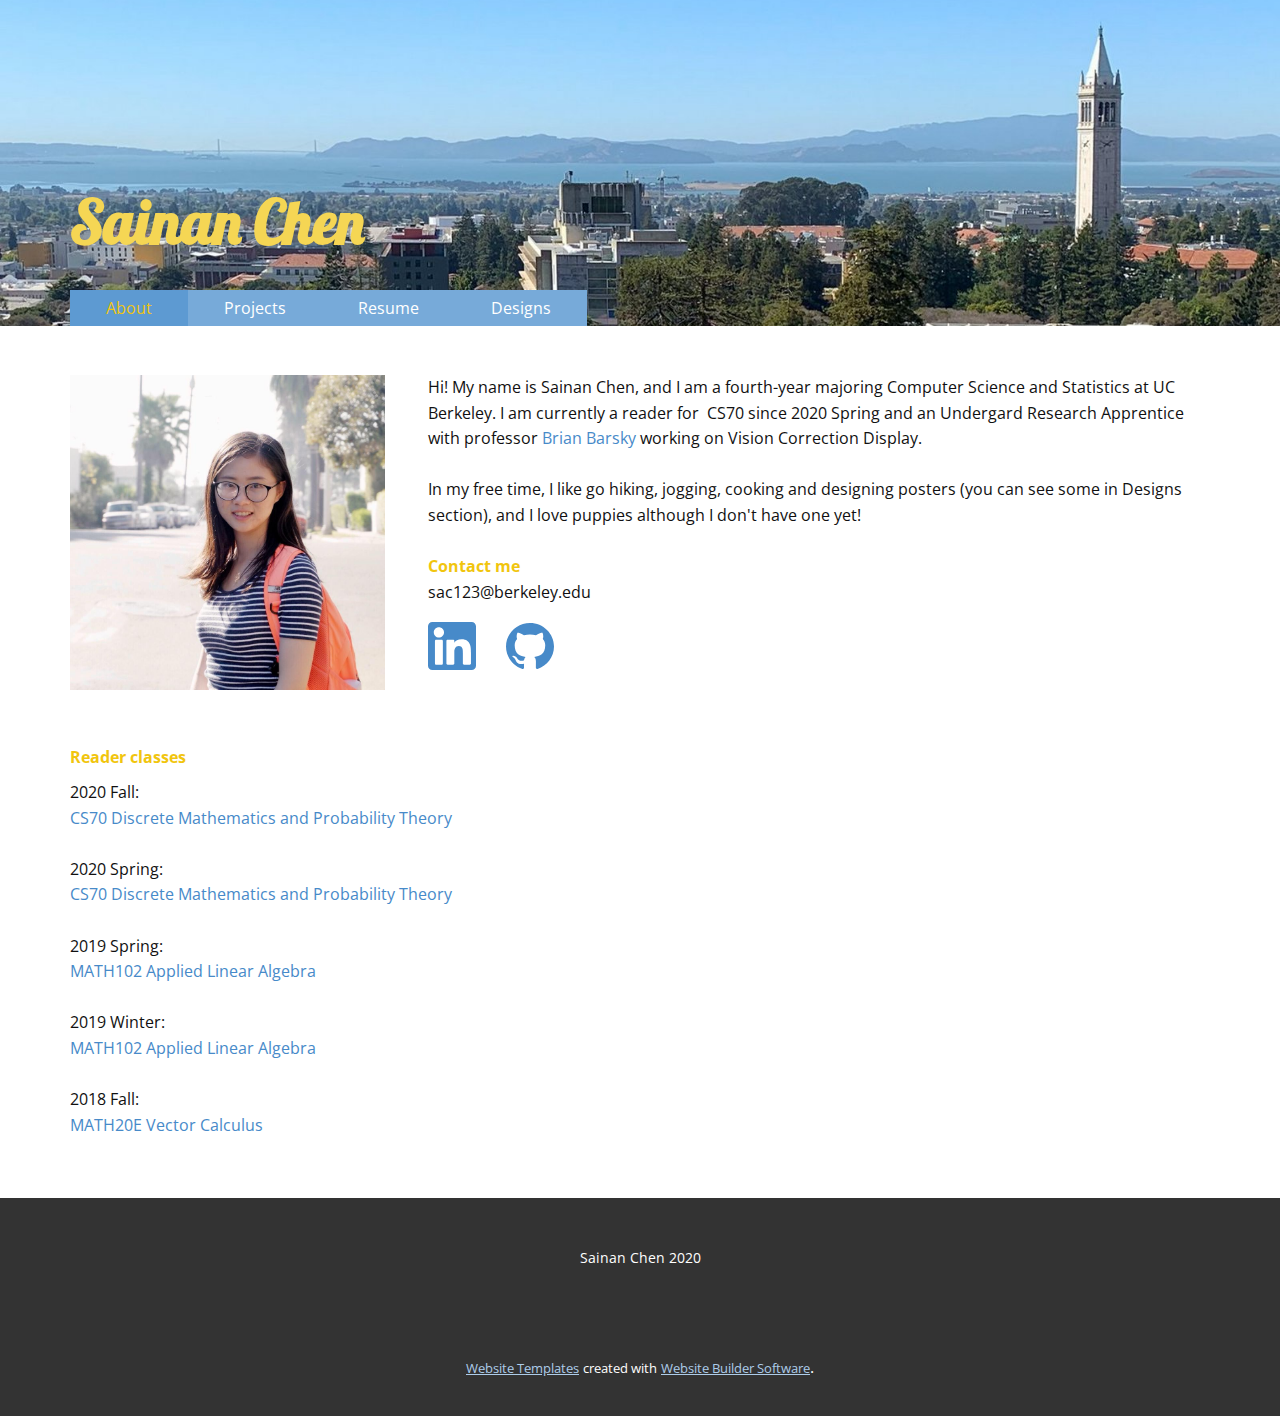
<file: index.html>
<!DOCTYPE html>
<html style="font-size: 16px;">
  <head>
    <meta name="viewport" content="width=device-width, initial-scale=1.0">
    <meta charset="utf-8">
    <meta name="keywords" content="">
    <meta name="description" content="">
    <meta name="page_type" content="np-template-header-footer-from-plugin">
    <title>About</title>
    <link rel="stylesheet" href="nicepage.css" media="screen">
<link rel="stylesheet" href="About.css" media="screen">
    <script class="u-script" type="text/javascript" src="jquery.js" defer=""></script>
    <script class="u-script" type="text/javascript" src="nicepage.js" defer=""></script>
    <meta name="generator" content="Nicepage 2.27.1, nicepage.com">
    <link id="u-theme-google-font" rel="stylesheet" href="https://fonts.googleapis.com/css?family=Roboto:100,100i,300,300i,400,400i,500,500i,700,700i,900,900i|Open+Sans:300,300i,400,400i,600,600i,700,700i,800,800i">
    <link id="u-page-google-font" rel="stylesheet" href="https://fonts.googleapis.com/css?family=Lobster:400">
    
    
    <script type="application/ld+json">{
		"@context": "http://schema.org",
		"@type": "Organization",
		"name": "",
		"url": "index.html"
}</script>
    <meta property="og:title" content="About">
    <meta property="og:type" content="website">
    <meta name="theme-color" content="#478ac9">
    <link rel="canonical" href="index.html">
    <meta property="og:url" content="index.html">
  </head>
  <body data-home-page="About.html" data-home-page-title="About" class="u-body"><header class="u-clearfix u-header u-image u-header" id="sec-509c"><div class="u-clearfix u-sheet u-valign-bottom u-sheet-1">
        <h4 class="u-custom-font u-font-Lobster u-text u-text-palette-3-light-1 u-text-1">Sainan Chen</h4>
        <nav class="u-menu u-menu-dropdown u-offcanvas u-menu-1">
          <div class="menu-collapse" style="font-size: 1rem; letter-spacing: 0;">
            <a class="u-button-style u-custom-left-right-menu-spacing u-custom-padding-bottom u-custom-top-bottom-menu-spacing u-hover-palette-3-base u-nav-link u-palette-1-light-1 u-text-active-palette-3-base u-text-hover-white u-text-white" href="#">
              <svg><use xmlns:xlink="http://www.w3.org/1999/xlink" xlink:href="#menu-hamburger"></use></svg>
              <svg version="1.1" xmlns="http://www.w3.org/2000/svg" xmlns:xlink="http://www.w3.org/1999/xlink"><defs><symbol id="menu-hamburger" viewBox="0 0 16 16" style="width: 16px; height: 16px;"><rect y="1" width="16" height="2"></rect><rect y="7" width="16" height="2"></rect><rect y="13" width="16" height="2"></rect>
</symbol>
</defs></svg>
            </a>
          </div>
          <div class="u-custom-menu u-nav-container">
            <ul class="u-nav u-unstyled u-nav-1"><li class="u-nav-item"><a class="u-button-style u-hover-palette-3-base u-nav-link u-palette-1-light-1 u-text-active-palette-3-base u-text-hover-white u-text-white" style="padding: 10px 36px;" href="About.html">About</a>
</li><li class="u-nav-item"><a class="u-button-style u-hover-palette-3-base u-nav-link u-palette-1-light-1 u-text-active-palette-3-base u-text-hover-white u-text-white" href="Projects.html" style="padding: 10px 36px;">Projects</a>
</li><li class="u-nav-item"><a class="u-button-style u-hover-palette-3-base u-nav-link u-palette-1-light-1 u-text-active-palette-3-base u-text-hover-white u-text-white" href="Resume.html" style="padding: 10px 36px;">Resume</a>
</li><li class="u-nav-item"><a class="u-button-style u-hover-palette-3-base u-nav-link u-palette-1-light-1 u-text-active-palette-3-base u-text-hover-white u-text-white" href="Designs.html" style="padding: 10px 36px;">Designs</a>
</li></ul>
          </div>
          <div class="u-custom-menu u-nav-container-collapse">
            <div class="u-black u-container-style u-inner-container-layout u-opacity u-opacity-95 u-sidenav">
              <div class="u-menu-close"></div>
              <ul class="u-align-center u-nav u-popupmenu-items u-unstyled u-nav-2"><li class="u-nav-item"><a class="u-button-style u-nav-link" style="padding: 10px 36px;" href="About.html">About</a>
</li><li class="u-nav-item"><a class="u-button-style u-nav-link" href="Projects.html" style="padding: 10px 36px;">Projects</a>
</li><li class="u-nav-item"><a class="u-button-style u-nav-link" href="Resume.html" style="padding: 10px 36px;">Resume</a>
</li><li class="u-nav-item"><a class="u-button-style u-nav-link" href="Designs.html" style="padding: 10px 36px;">Designs</a>
</li></ul>
            </div>
            <div class="u-black u-menu-overlay u-opacity u-opacity-70"></div>
          </div>
        </nav>
      </div></header>
    <section class="u-clearfix u-section-1" id="sec-eada">
      <div class="u-clearfix u-sheet u-sheet-1">
        <img src="images/23658559_161519307915786_8418006448923359270_n.JPG" alt="" class="u-image u-image-default u-image-1" data-image-width="959" data-image-height="959">
        <p class="u-text u-text-1">Hi! My name is Sainan Chen, and I am a fourth-year majoring Computer Science and Statistics at UC Berkeley. I am currently a reader for&nbsp; CS70 since 2020 Spring and an Undergard Research Apprentice with professor&nbsp;<a href="https://www2.eecs.berkeley.edu/Faculty/Homepages/barsky.html" class="u-active-none u-border-none u-btn u-button-style u-hover-none u-none u-text-palette-1-base u-btn-1">Brian Barsky</a>&nbsp;working on Vision Correction Display.<br>
          <br>In my free time, I like go hiking, jogging, cooking and designing posters (you can see some in Designs section), and I love puppies although I don't have one yet!<br>
          <br><b>
            <font class="u-text-palette-3-base">Contact me</font></b>
          <br>sac123@berkeley.edu<br>
        </p><span class="u-icon u-icon-circle u-text-palette-1-base u-icon-1" data-href="https://www.linkedin.com/in/sainanchen/" data-target="_blank"><svg class="u-svg-link" preserveAspectRatio="xMidYMin slice" viewBox="0 0 382 382" style=""><use xmlns:xlink="http://www.w3.org/1999/xlink" xlink:href="#svg-7cff"></use></svg><svg xmlns="http://www.w3.org/2000/svg" xmlns:xlink="http://www.w3.org/1999/xlink" version="1.1" xml:space="preserve" class="u-svg-content" viewBox="0 0 382 382" x="0px" y="0px" id="svg-7cff" style="enable-background:new 0 0 382 382;"><path style="fill:currentColor;" d="M347.445,0H34.555C15.471,0,0,15.471,0,34.555v312.889C0,366.529,15.471,382,34.555,382h312.889  C366.529,382,382,366.529,382,347.444V34.555C382,15.471,366.529,0,347.445,0z M118.207,329.844c0,5.554-4.502,10.056-10.056,10.056  H65.345c-5.554,0-10.056-4.502-10.056-10.056V150.403c0-5.554,4.502-10.056,10.056-10.056h42.806  c5.554,0,10.056,4.502,10.056,10.056V329.844z M86.748,123.432c-22.459,0-40.666-18.207-40.666-40.666S64.289,42.1,86.748,42.1  s40.666,18.207,40.666,40.666S109.208,123.432,86.748,123.432z M341.91,330.654c0,5.106-4.14,9.246-9.246,9.246H286.73  c-5.106,0-9.246-4.14-9.246-9.246v-84.168c0-12.556,3.683-55.021-32.813-55.021c-28.309,0-34.051,29.066-35.204,42.11v97.079  c0,5.106-4.139,9.246-9.246,9.246h-44.426c-5.106,0-9.246-4.14-9.246-9.246V149.593c0-5.106,4.14-9.246,9.246-9.246h44.426  c5.106,0,9.246,4.14,9.246,9.246v15.655c10.497-15.753,26.097-27.912,59.312-27.912c73.552,0,73.131,68.716,73.131,106.472  L341.91,330.654L341.91,330.654z"></path></svg></span><span class="u-icon u-icon-circle u-text-palette-1-base u-icon-2" data-href="https://github.com/SainanChen/" data-target="_blank"><svg class="u-svg-link" preserveAspectRatio="xMidYMin slice" viewBox="0 0 24 24" style=""><use xmlns:xlink="http://www.w3.org/1999/xlink" xlink:href="#svg-a30a"></use></svg><svg xmlns="http://www.w3.org/2000/svg" xmlns:xlink="http://www.w3.org/1999/xlink" version="1.1" xml:space="preserve" class="u-svg-content" viewBox="0 0 24 24" id="svg-a30a" style="color: currentcolor;"><path d="m12 .5c-6.63 0-12 5.28-12 11.792 0 5.211 3.438 9.63 8.205 11.188.6.111.82-.254.82-.567 0-.28-.01-1.022-.015-2.005-3.338.711-4.042-1.582-4.042-1.582-.546-1.361-1.335-1.725-1.335-1.725-1.087-.731.084-.716.084-.716 1.205.082 1.838 1.215 1.838 1.215 1.07 1.803 2.809 1.282 3.495.981.108-.763.417-1.282.76-1.577-2.665-.295-5.466-1.309-5.466-5.827 0-1.287.465-2.339 1.235-3.164-.135-.298-.54-1.497.105-3.121 0 0 1.005-.316 3.3 1.209.96-.262 1.98-.392 3-.398 1.02.006 2.04.136 3 .398 2.28-1.525 3.285-1.209 3.285-1.209.645 1.624.24 2.823.12 3.121.765.825 1.23 1.877 1.23 3.164 0 4.53-2.805 5.527-5.475 5.817.42.354.81 1.077.81 2.182 0 1.578-.015 2.846-.015 3.229 0 .309.21.678.825.56 4.801-1.548 8.236-5.97 8.236-11.173 0-6.512-5.373-11.792-12-11.792z" fill="currentColor"></path></svg></span>
        <p class="u-text u-text-default u-text-palette-3-base u-text-2">Reader classes</p>
        <p class="u-text u-text-default u-text-3">2020 Fall:&nbsp;<br>
          <a href="http://www.eecs70.org/" class="u-active-none u-border-none u-btn u-button-style u-hover-none u-none u-text-palette-1-base u-btn-2">CS70&nbsp;Discrete Mathematics and Probability Theory</a>&nbsp;<br>
          <br>2020 Spring:<br>
          <a href="http://sp20.eecs70.org/" class="u-active-none u-border-none u-btn u-button-style u-hover-none u-none u-text-palette-1-base u-btn-3">CS70&nbsp;Discrete Mathematics and Probability Theory</a>&nbsp;<br>
          <br>2019 Spring:<br>
          <a href="http://www.math.ucsd.edu/~hscheng/18f/20e/20e.html" class="u-active-none u-border-none u-btn u-button-style u-hover-none u-none u-text-palette-1-base u-btn-4">MATH102 Applied Linear Algebra<br>
          </a>&nbsp;<br>
          <br>2019 Winter:<br>
          <a href="https://sainanchen.github.io/" c="" class="u-active-none u-border-none u-btn u-button-style u-hover-none u-none u-text-palette-1-base u-btn-5">MATH102 Applied Linear Algebra</a>&nbsp;<br>
          <br>2018 Fall:<br>
          <a href="http://www.math.ucsd.edu/~hscheng/18f/20e/20e.html" c="" class="u-active-none u-border-none u-btn u-button-style u-hover-none u-none u-text-palette-1-base u-btn-6">MATH20E Vector Calculus</a>
        </p>
      </div>
    </section>
    
    
    <footer class="u-align-center u-clearfix u-footer u-grey-80 u-footer" id="sec-b697"><div class="u-clearfix u-sheet u-sheet-1">
        <p class="u-small-text u-text u-text-variant u-text-1">Sainan Chen 2020</p>
      </div></footer>
    <section class="u-backlink u-clearfix u-grey-80">
      <a class="u-link" href="https://nicepage.com/website-templates" target="_blank">
        <span>Website Templates</span>
      </a>
      <p class="u-text">
        <span>created with</span>
      </p>
      <a class="u-link" href="https://nicepage.com/" target="_blank">
        <span>Website Builder Software</span>
      </a>. 
    </section>
  </body>
</html>
</file>
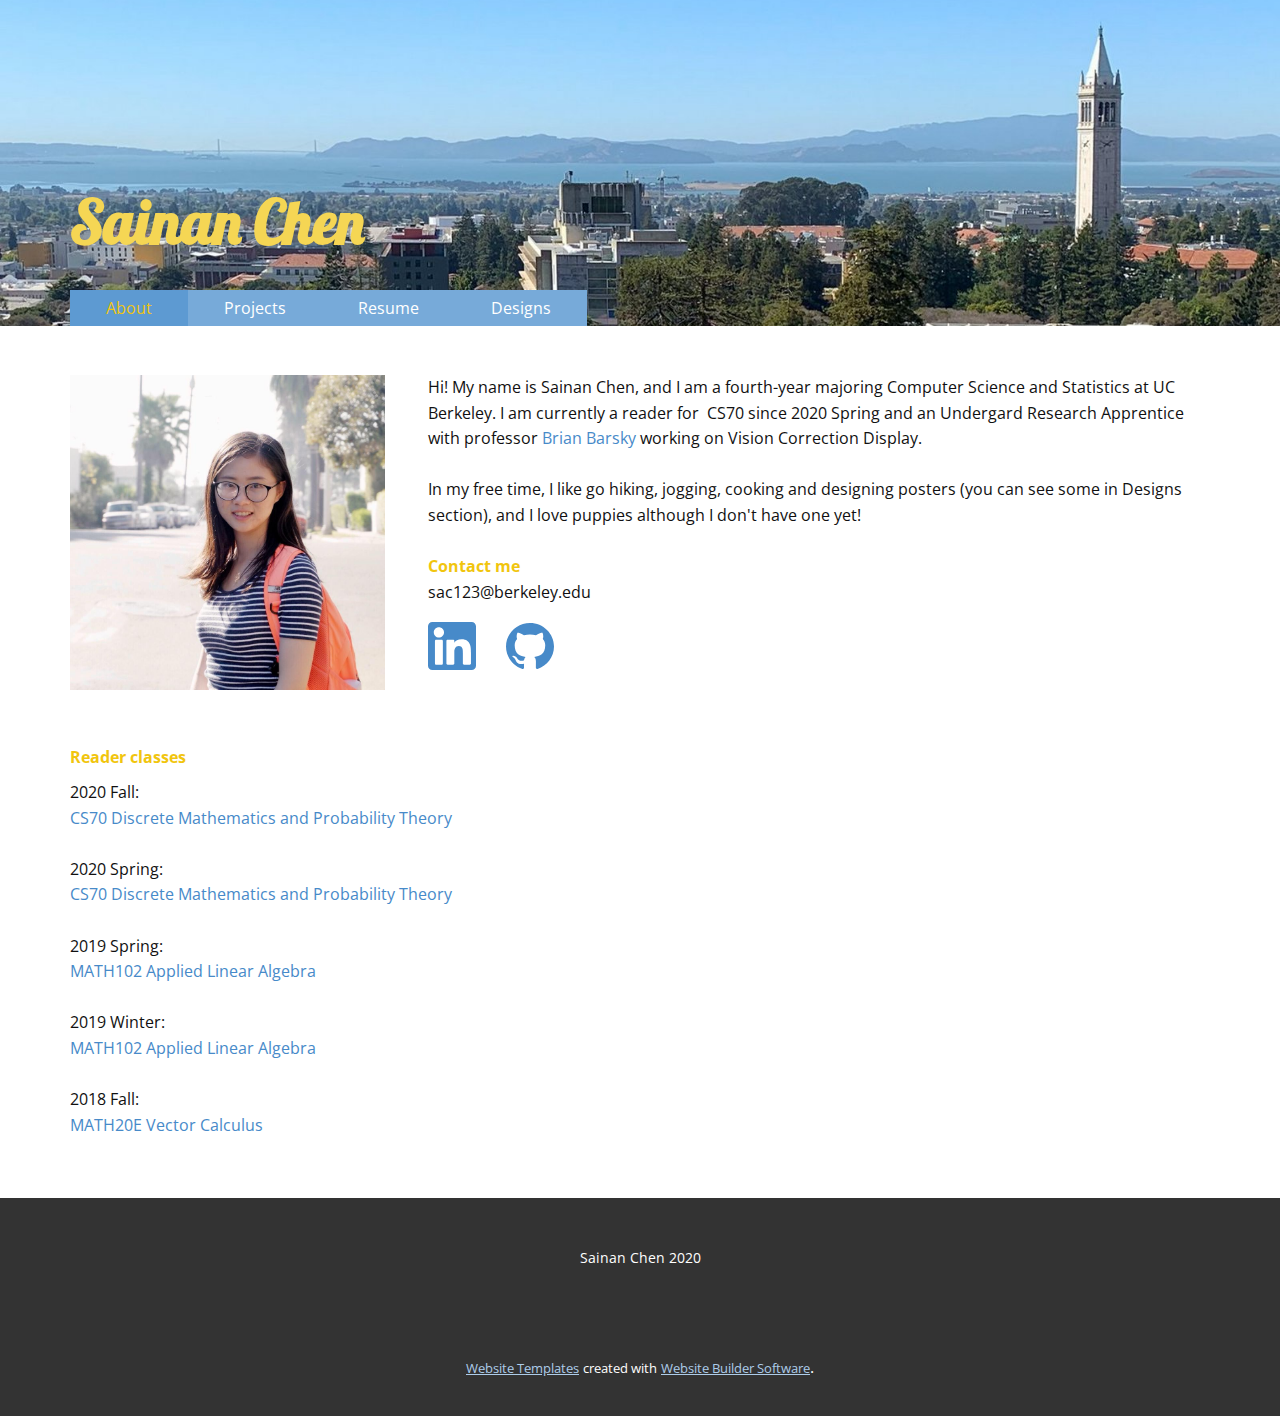
<file: About.html>
<!DOCTYPE html>
<html style="font-size: 16px;">
  <head>
    <meta name="viewport" content="width=device-width, initial-scale=1.0">
    <meta charset="utf-8">
    <meta name="keywords" content="">
    <meta name="description" content="">
    <meta name="page_type" content="np-template-header-footer-from-plugin">
    <title>About</title>
    <link rel="stylesheet" href="nicepage.css" media="screen">
<link rel="stylesheet" href="About.css" media="screen">
    <script class="u-script" type="text/javascript" src="jquery.js" defer=""></script>
    <script class="u-script" type="text/javascript" src="nicepage.js" defer=""></script>
    <meta name="generator" content="Nicepage 2.27.1, nicepage.com">
    <link id="u-theme-google-font" rel="stylesheet" href="https://fonts.googleapis.com/css?family=Roboto:100,100i,300,300i,400,400i,500,500i,700,700i,900,900i|Open+Sans:300,300i,400,400i,600,600i,700,700i,800,800i">
    <link id="u-page-google-font" rel="stylesheet" href="https://fonts.googleapis.com/css?family=Lobster:400">
    
    
    <script type="application/ld+json">{
		"@context": "http://schema.org",
		"@type": "Organization",
		"name": "",
		"url": "index.html"
}</script>
    <meta property="og:title" content="About">
    <meta property="og:type" content="website">
    <meta name="theme-color" content="#478ac9">
    <link rel="canonical" href="index.html">
    <meta property="og:url" content="index.html">
  </head>
  <body class="u-body"><header class="u-clearfix u-header u-image u-header" id="sec-509c"><div class="u-clearfix u-sheet u-valign-bottom u-sheet-1">
        <h4 class="u-custom-font u-font-Lobster u-text u-text-palette-3-light-1 u-text-1">Sainan Chen</h4>
        <nav class="u-menu u-menu-dropdown u-offcanvas u-menu-1">
          <div class="menu-collapse" style="font-size: 1rem; letter-spacing: 0;">
            <a class="u-button-style u-custom-left-right-menu-spacing u-custom-padding-bottom u-custom-top-bottom-menu-spacing u-hover-palette-3-base u-nav-link u-palette-1-light-1 u-text-active-palette-3-base u-text-hover-white u-text-white" href="#">
              <svg><use xmlns:xlink="http://www.w3.org/1999/xlink" xlink:href="#menu-hamburger"></use></svg>
              <svg version="1.1" xmlns="http://www.w3.org/2000/svg" xmlns:xlink="http://www.w3.org/1999/xlink"><defs><symbol id="menu-hamburger" viewBox="0 0 16 16" style="width: 16px; height: 16px;"><rect y="1" width="16" height="2"></rect><rect y="7" width="16" height="2"></rect><rect y="13" width="16" height="2"></rect>
</symbol>
</defs></svg>
            </a>
          </div>
          <div class="u-custom-menu u-nav-container">
            <ul class="u-nav u-unstyled u-nav-1"><li class="u-nav-item"><a class="u-button-style u-hover-palette-3-base u-nav-link u-palette-1-light-1 u-text-active-palette-3-base u-text-hover-white u-text-white" style="padding: 10px 36px;" href="About.html">About</a>
</li><li class="u-nav-item"><a class="u-button-style u-hover-palette-3-base u-nav-link u-palette-1-light-1 u-text-active-palette-3-base u-text-hover-white u-text-white" href="Projects.html" style="padding: 10px 36px;">Projects</a>
</li><li class="u-nav-item"><a class="u-button-style u-hover-palette-3-base u-nav-link u-palette-1-light-1 u-text-active-palette-3-base u-text-hover-white u-text-white" href="Resume.html" style="padding: 10px 36px;">Resume</a>
</li><li class="u-nav-item"><a class="u-button-style u-hover-palette-3-base u-nav-link u-palette-1-light-1 u-text-active-palette-3-base u-text-hover-white u-text-white" href="Designs.html" style="padding: 10px 36px;">Designs</a>
</li></ul>
          </div>
          <div class="u-custom-menu u-nav-container-collapse">
            <div class="u-black u-container-style u-inner-container-layout u-opacity u-opacity-95 u-sidenav">
              <div class="u-menu-close"></div>
              <ul class="u-align-center u-nav u-popupmenu-items u-unstyled u-nav-2"><li class="u-nav-item"><a class="u-button-style u-nav-link" style="padding: 10px 36px;" href="About.html">About</a>
</li><li class="u-nav-item"><a class="u-button-style u-nav-link" href="Projects.html" style="padding: 10px 36px;">Projects</a>
</li><li class="u-nav-item"><a class="u-button-style u-nav-link" href="Resume.html" style="padding: 10px 36px;">Resume</a>
</li><li class="u-nav-item"><a class="u-button-style u-nav-link" href="Designs.html" style="padding: 10px 36px;">Designs</a>
</li></ul>
            </div>
            <div class="u-black u-menu-overlay u-opacity u-opacity-70"></div>
          </div>
        </nav>
      </div></header>
    <section class="u-clearfix u-section-1" id="sec-eada">
      <div class="u-clearfix u-sheet u-sheet-1">
        <img src="images/23658559_161519307915786_8418006448923359270_n.JPG" alt="" class="u-image u-image-default u-image-1" data-image-width="959" data-image-height="959">
        <p class="u-text u-text-1">Hi! My name is Sainan Chen, and I am a fourth-year majoring Computer Science and Statistics at UC Berkeley. I am currently a reader for&nbsp; CS70 since 2020 Spring and an Undergard Research Apprentice with professor&nbsp;<a href="https://www2.eecs.berkeley.edu/Faculty/Homepages/barsky.html" class="u-active-none u-border-none u-btn u-button-style u-hover-none u-none u-text-palette-1-base u-btn-1">Brian Barsky</a>&nbsp;working on Vision Correction Display.<br>
          <br>In my free time, I like go hiking, jogging, cooking and designing posters (you can see some in Designs section), and I love puppies although I don't have one yet!<br>
          <br><b>
            <font class="u-text-palette-3-base">Contact me</font></b>
          <br>sac123@berkeley.edu<br>
        </p><span class="u-icon u-icon-circle u-text-palette-1-base u-icon-1" data-href="https://www.linkedin.com/in/sainanchen/" data-target="_blank"><svg class="u-svg-link" preserveAspectRatio="xMidYMin slice" viewBox="0 0 382 382" style=""><use xmlns:xlink="http://www.w3.org/1999/xlink" xlink:href="#svg-7cff"></use></svg><svg xmlns="http://www.w3.org/2000/svg" xmlns:xlink="http://www.w3.org/1999/xlink" version="1.1" xml:space="preserve" class="u-svg-content" viewBox="0 0 382 382" x="0px" y="0px" id="svg-7cff" style="enable-background:new 0 0 382 382;"><path style="fill:currentColor;" d="M347.445,0H34.555C15.471,0,0,15.471,0,34.555v312.889C0,366.529,15.471,382,34.555,382h312.889  C366.529,382,382,366.529,382,347.444V34.555C382,15.471,366.529,0,347.445,0z M118.207,329.844c0,5.554-4.502,10.056-10.056,10.056  H65.345c-5.554,0-10.056-4.502-10.056-10.056V150.403c0-5.554,4.502-10.056,10.056-10.056h42.806  c5.554,0,10.056,4.502,10.056,10.056V329.844z M86.748,123.432c-22.459,0-40.666-18.207-40.666-40.666S64.289,42.1,86.748,42.1  s40.666,18.207,40.666,40.666S109.208,123.432,86.748,123.432z M341.91,330.654c0,5.106-4.14,9.246-9.246,9.246H286.73  c-5.106,0-9.246-4.14-9.246-9.246v-84.168c0-12.556,3.683-55.021-32.813-55.021c-28.309,0-34.051,29.066-35.204,42.11v97.079  c0,5.106-4.139,9.246-9.246,9.246h-44.426c-5.106,0-9.246-4.14-9.246-9.246V149.593c0-5.106,4.14-9.246,9.246-9.246h44.426  c5.106,0,9.246,4.14,9.246,9.246v15.655c10.497-15.753,26.097-27.912,59.312-27.912c73.552,0,73.131,68.716,73.131,106.472  L341.91,330.654L341.91,330.654z"></path></svg></span><span class="u-icon u-icon-circle u-text-palette-1-base u-icon-2" data-href="https://github.com/SainanChen/" data-target="_blank"><svg class="u-svg-link" preserveAspectRatio="xMidYMin slice" viewBox="0 0 24 24" style=""><use xmlns:xlink="http://www.w3.org/1999/xlink" xlink:href="#svg-a30a"></use></svg><svg xmlns="http://www.w3.org/2000/svg" xmlns:xlink="http://www.w3.org/1999/xlink" version="1.1" xml:space="preserve" class="u-svg-content" viewBox="0 0 24 24" id="svg-a30a" style="color: currentcolor;"><path d="m12 .5c-6.63 0-12 5.28-12 11.792 0 5.211 3.438 9.63 8.205 11.188.6.111.82-.254.82-.567 0-.28-.01-1.022-.015-2.005-3.338.711-4.042-1.582-4.042-1.582-.546-1.361-1.335-1.725-1.335-1.725-1.087-.731.084-.716.084-.716 1.205.082 1.838 1.215 1.838 1.215 1.07 1.803 2.809 1.282 3.495.981.108-.763.417-1.282.76-1.577-2.665-.295-5.466-1.309-5.466-5.827 0-1.287.465-2.339 1.235-3.164-.135-.298-.54-1.497.105-3.121 0 0 1.005-.316 3.3 1.209.96-.262 1.98-.392 3-.398 1.02.006 2.04.136 3 .398 2.28-1.525 3.285-1.209 3.285-1.209.645 1.624.24 2.823.12 3.121.765.825 1.23 1.877 1.23 3.164 0 4.53-2.805 5.527-5.475 5.817.42.354.81 1.077.81 2.182 0 1.578-.015 2.846-.015 3.229 0 .309.21.678.825.56 4.801-1.548 8.236-5.97 8.236-11.173 0-6.512-5.373-11.792-12-11.792z" fill="currentColor"></path></svg></span>
        <p class="u-text u-text-default u-text-palette-3-base u-text-2">Reader classes</p>
        <p class="u-text u-text-default u-text-3">2020 Fall:&nbsp;<br>
          <a href="http://www.eecs70.org/" class="u-active-none u-border-none u-btn u-button-style u-hover-none u-none u-text-palette-1-base u-btn-2">CS70&nbsp;Discrete Mathematics and Probability Theory</a>&nbsp;<br>
          <br>2020 Spring:<br>
          <a href="http://sp20.eecs70.org/" class="u-active-none u-border-none u-btn u-button-style u-hover-none u-none u-text-palette-1-base u-btn-3">CS70&nbsp;Discrete Mathematics and Probability Theory</a>&nbsp;<br>
          <br>2019 Spring:<br>
          <a href="http://www.math.ucsd.edu/~hscheng/18f/20e/20e.html" class="u-active-none u-border-none u-btn u-button-style u-hover-none u-none u-text-palette-1-base u-btn-4">MATH102 Applied Linear Algebra<br>
          </a>&nbsp;<br>
          <br>2019 Winter:<br>
          <a href="https://sainanchen.github.io/" c="" class="u-active-none u-border-none u-btn u-button-style u-hover-none u-none u-text-palette-1-base u-btn-5">MATH102 Applied Linear Algebra</a>&nbsp;<br>
          <br>2018 Fall:<br>
          <a href="http://www.math.ucsd.edu/~hscheng/18f/20e/20e.html" c="" class="u-active-none u-border-none u-btn u-button-style u-hover-none u-none u-text-palette-1-base u-btn-6">MATH20E Vector Calculus</a>
        </p>
      </div>
    </section>
    
    
    <footer class="u-align-center u-clearfix u-footer u-grey-80 u-footer" id="sec-b697"><div class="u-clearfix u-sheet u-sheet-1">
        <p class="u-small-text u-text u-text-variant u-text-1">Sainan Chen 2020</p>
      </div></footer>
    <section class="u-backlink u-clearfix u-grey-80">
      <a class="u-link" href="https://nicepage.com/website-templates" target="_blank">
        <span>Website Templates</span>
      </a>
      <p class="u-text">
        <span>created with</span>
      </p>
      <a class="u-link" href="https://nicepage.com/" target="_blank">
        <span>Website Builder Software</span>
      </a>. 
    </section>
  </body>
</html>
</file>
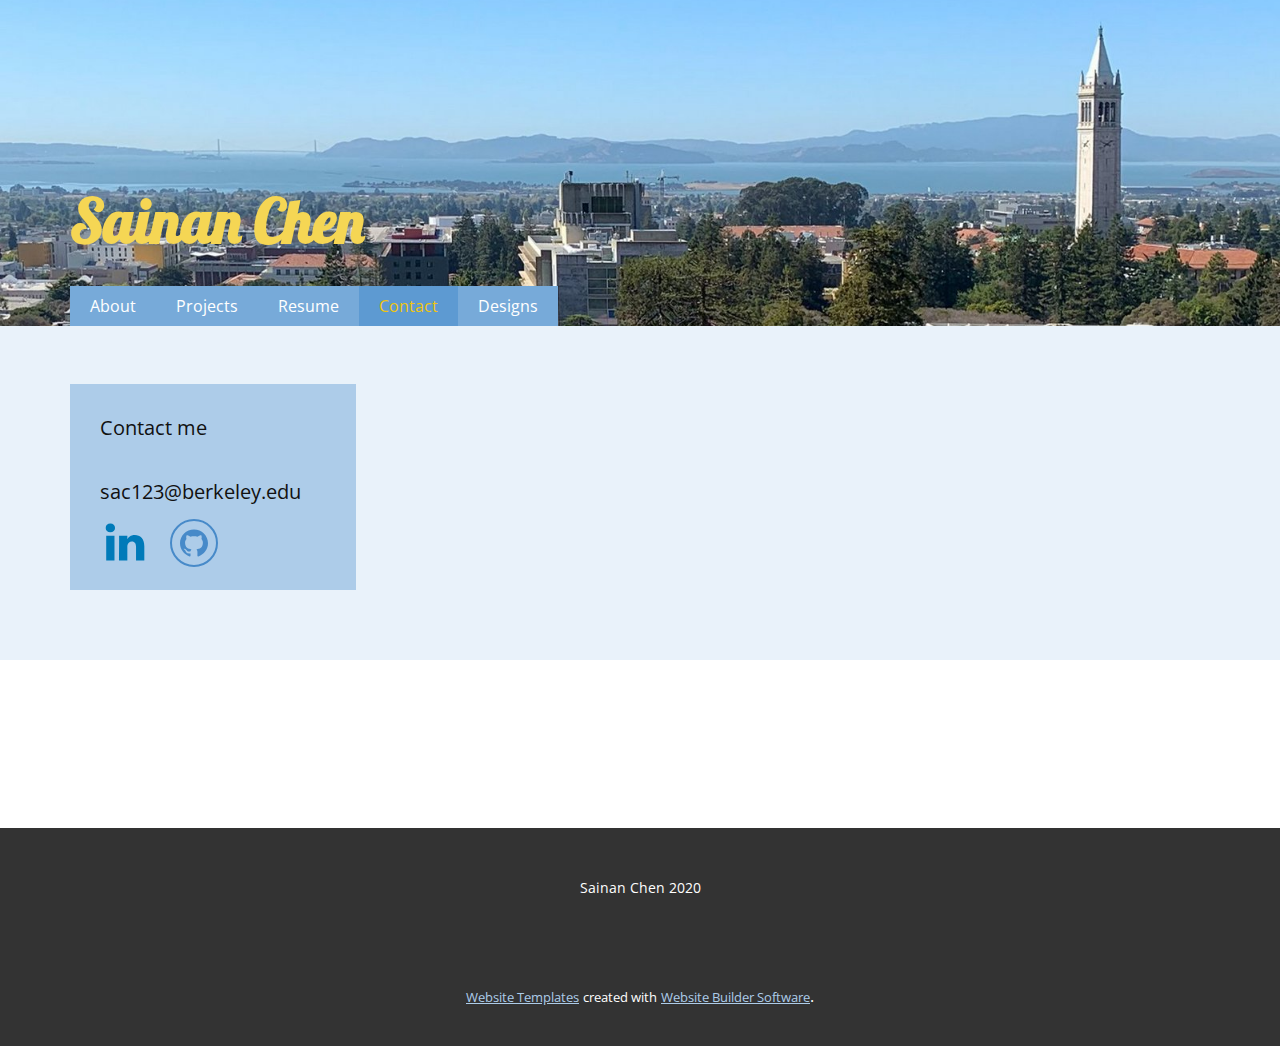
<file: Contact.html>
<!DOCTYPE html>
<html style="font-size: 16px;">
  <head>
    <meta name="viewport" content="width=device-width, initial-scale=1.0">
    <meta charset="utf-8">
    <meta name="keywords" content="CS 194 Project 3: Face Morphing">
    <meta name="description" content="">
    <meta name="page_type" content="np-template-header-footer-from-plugin">
    <title>Contact</title>
    <link rel="stylesheet" href="nicepage.css" media="screen">
<link rel="stylesheet" href="Contact.css" media="screen">
    <script class="u-script" type="text/javascript" src="jquery.js" defer=""></script>
    <script class="u-script" type="text/javascript" src="nicepage.js" defer=""></script>
    <meta name="generator" content="Nicepage 2.27.1, nicepage.com">
    <link id="u-theme-google-font" rel="stylesheet" href="https://fonts.googleapis.com/css?family=Roboto:100,100i,300,300i,400,400i,500,500i,700,700i,900,900i|Open+Sans:300,300i,400,400i,600,600i,700,700i,800,800i">
    <link id="u-page-google-font" rel="stylesheet" href="https://fonts.googleapis.com/css?family=Lobster:400">
    
    
    
    <script type="application/ld+json">{
		"@context": "http://schema.org",
		"@type": "Organization",
		"name": "proj3",
		"url": "index.html"
}</script>
    <meta property="og:title" content="Contact">
    <meta property="og:type" content="website">
    <meta name="theme-color" content="#478ac9">
    <link rel="canonical" href="index.html">
    <meta property="og:url" content="index.html">
  </head>
  <body class="u-body"><header class="u-clearfix u-header u-image u-header" id="sec-a396"><div class="u-clearfix u-sheet u-valign-bottom u-sheet-1">
        <h1 class="u-custom-font u-font-Lobster u-text u-text-default u-text-palette-3-light-1 u-title u-text-1">Sainan Chen</h1>
        <nav class="u-menu u-menu-dropdown u-offcanvas u-menu-1">
          <div class="menu-collapse" style="font-size: 1rem; letter-spacing: 0;">
            <a class="u-button-style u-custom-left-right-menu-spacing u-custom-padding-bottom u-custom-top-bottom-menu-spacing u-hover-palette-3-base u-nav-link u-palette-1-light-1 u-text-active-palette-3-base u-text-hover-white u-text-white" href="#">
              <svg><use xmlns:xlink="http://www.w3.org/1999/xlink" xlink:href="#menu-hamburger"></use></svg>
              <svg version="1.1" xmlns="http://www.w3.org/2000/svg" xmlns:xlink="http://www.w3.org/1999/xlink"><defs><symbol id="menu-hamburger" viewBox="0 0 16 16" style="width: 16px; height: 16px;"><rect y="1" width="16" height="2"></rect><rect y="7" width="16" height="2"></rect><rect y="13" width="16" height="2"></rect>
</symbol>
</defs></svg>
            </a>
          </div>
          <div class="u-custom-menu u-nav-container">
            <ul class="u-nav u-unstyled u-nav-1"><li class="u-nav-item"><a class="u-button-style u-hover-palette-3-base u-nav-link u-palette-1-light-1 u-text-active-palette-3-base u-text-hover-white u-text-white" href="About.html" style="padding: 12px 20px;">About</a>
</li><li class="u-nav-item"><a class="u-button-style u-hover-palette-3-base u-nav-link u-palette-1-light-1 u-text-active-palette-3-base u-text-hover-white u-text-white" href="Projects.html" style="padding: 12px 20px;">Projects</a>
</li><li class="u-nav-item"><a class="u-button-style u-hover-palette-3-base u-nav-link u-palette-1-light-1 u-text-active-palette-3-base u-text-hover-white u-text-white" href="Resume.html" style="padding: 12px 20px;">Resume</a>
</li><li class="u-nav-item"><a class="u-button-style u-hover-palette-3-base u-nav-link u-palette-1-light-1 u-text-active-palette-3-base u-text-hover-white u-text-white" href="Contact.html" style="padding: 12px 20px;">Contact</a>
</li><li class="u-nav-item"><a class="u-button-style u-hover-palette-3-base u-nav-link u-palette-1-light-1 u-text-active-palette-3-base u-text-hover-white u-text-white" href="Designs.html" style="padding: 12px 20px;">Designs</a>
</li></ul>
          </div>
          <div class="u-custom-menu u-nav-container-collapse">
            <div class="u-black u-container-style u-inner-container-layout u-opacity u-opacity-95 u-sidenav">
              <div class="u-menu-close"></div>
              <ul class="u-align-center u-nav u-popupmenu-items u-unstyled u-nav-2"><li class="u-nav-item"><a class="u-button-style u-nav-link" href="About.html" style="padding: 12px 20px;">About</a>
</li><li class="u-nav-item"><a class="u-button-style u-nav-link" href="Projects.html" style="padding: 12px 20px;">Projects</a>
</li><li class="u-nav-item"><a class="u-button-style u-nav-link" href="Resume.html" style="padding: 12px 20px;">Resume</a>
</li><li class="u-nav-item"><a class="u-button-style u-nav-link" href="Contact.html" style="padding: 12px 20px;">Contact</a>
</li><li class="u-nav-item"><a class="u-button-style u-nav-link" href="Designs.html" style="padding: 12px 20px;">Designs</a>
</li></ul>
            </div>
            <div class="u-black u-menu-overlay u-opacity u-opacity-70"></div>
          </div>
        </nav>
      </div></header> 
    <section class="u-align-left u-clearfix u-palette-1-light-3 u-section-1" id="sec-0242">
      <div class="u-clearfix u-sheet u-sheet-1">
        <div class="u-container-style u-group u-palette-1-light-2 u-shape-rectangle u-group-1">
          <div class="u-container-layout u-container-layout-1">
            <h4 class="u-text u-text-1"></h4>
            <h4 class="u-text u-text-2"></h4>
            <h4 class="u-text u-text-default u-text-3"></h4>
            <p class="u-text u-text-default u-text-4">Contact me&nbsp;<br>
              <br>sac123@berkeley.edu
            </p>
            <div class="u-align-left u-social-icons u-spacing-25 u-text-palette-5-base u-social-icons-1">
              <a class="u-social-url" target="_blank" href="https://linkedin.com/in/sainanchen/"><span class="u-icon u-icon-circle u-social-linkedin u-social-type-logoColor u-icon-1"><svg class="u-svg-link" preserveAspectRatio="xMidYMin slice" viewBox="0 0 112 112" style=""><use xmlns:xlink="http://www.w3.org/1999/xlink" xlink:href="#svg-940e"></use></svg><svg xmlns="http://www.w3.org/2000/svg" xmlns:xlink="http://www.w3.org/1999/xlink" version="1.1" xml:space="preserve" class="u-svg-content" viewBox="0 0 112 112" x="0px" y="0px" id="svg-940e" style="color: rgb(0, 122, 185);"><path fill="currentColor" d="M33.8,96.8H14.5v-58h19.3V96.8z M24.1,30.9L24.1,30.9c-6.6,0-10.8-4.5-10.8-10.1c0-5.8,4.3-10.1,10.9-10.1 S34.9,15,35.1,20.8C35.1,26.4,30.8,30.9,24.1,30.9z M103.3,96.8H84.1v-31c0-7.8-2.7-13.1-9.8-13.1c-5.3,0-8.5,3.6-9.9,7.1 c-0.6,1.3-0.6,3-0.6,4.8V97H44.5c0,0,0.3-52.6,0-58h19.3v8.2c2.6-3.9,7.2-9.6,17.4-9.6c12.7,0,22.2,8.4,22.2,26.1V96.8z"></path></svg></span>
              </a>
            </div><span class="u-border-2 u-border-palette-1-base u-icon u-icon-circle u-spacing-8 u-text-palette-1-base u-icon-2" data-href="https://github.com/SainanChen"><svg class="u-svg-link" preserveAspectRatio="xMidYMin slice" viewBox="0 0 24 24" style=""><use xmlns:xlink="http://www.w3.org/1999/xlink" xlink:href="#svg-0480"></use></svg><svg xmlns="http://www.w3.org/2000/svg" xmlns:xlink="http://www.w3.org/1999/xlink" version="1.1" xml:space="preserve" class="u-svg-content" viewBox="0 0 24 24" id="svg-0480" style="color: currentcolor;"><path d="m12 .5c-6.63 0-12 5.28-12 11.792 0 5.211 3.438 9.63 8.205 11.188.6.111.82-.254.82-.567 0-.28-.01-1.022-.015-2.005-3.338.711-4.042-1.582-4.042-1.582-.546-1.361-1.335-1.725-1.335-1.725-1.087-.731.084-.716.084-.716 1.205.082 1.838 1.215 1.838 1.215 1.07 1.803 2.809 1.282 3.495.981.108-.763.417-1.282.76-1.577-2.665-.295-5.466-1.309-5.466-5.827 0-1.287.465-2.339 1.235-3.164-.135-.298-.54-1.497.105-3.121 0 0 1.005-.316 3.3 1.209.96-.262 1.98-.392 3-.398 1.02.006 2.04.136 3 .398 2.28-1.525 3.285-1.209 3.285-1.209.645 1.624.24 2.823.12 3.121.765.825 1.23 1.877 1.23 3.164 0 4.53-2.805 5.527-5.475 5.817.42.354.81 1.077.81 2.182 0 1.578-.015 2.846-.015 3.229 0 .309.21.678.825.56 4.801-1.548 8.236-5.97 8.236-11.173 0-6.512-5.373-11.792-12-11.792z" fill="currentColor"></path></svg></span>
          </div>
        </div>
      </div>
    </section>
    <section class="u-align-center u-clearfix u-section-2" id="sec-5959">
      <div class="u-clearfix u-sheet u-sheet-1"></div>
    </section>
    
    
    <footer class="u-align-center u-clearfix u-footer u-grey-80 u-footer" id="sec-8bd9"><div class="u-clearfix u-sheet u-sheet-1">
        <p class="u-small-text u-text u-text-variant u-text-1">Sainan Chen 2020</p>
      </div></footer>
    <section class="u-backlink u-clearfix u-grey-80">
      <a class="u-link" href="https://nicepage.com/website-templates" target="_blank">
        <span>Website Templates</span>
      </a>
      <p class="u-text">
        <span>created with</span>
      </p>
      <a class="u-link" href="https://nicepage.com/" target="_blank">
        <span>Website Builder Software</span>
      </a>. 
    </section><span style="height: 64px; width: 64px; margin-left: 0; margin-right: auto; margin-top: 0; background-image: none; right: 20px; bottom: 20px" class="u-back-to-top u-icon u-icon-circle u-opacity u-opacity-85 u-palette-1-base u-spacing-15" data-href="#">
        <svg class="u-svg-link" preserveAspectRatio="xMidYMin slice" viewBox="0 0 551.13 551.13"><use xmlns:xlink="http://www.w3.org/1999/xlink" xlink:href="#svg-1d98"></use></svg>
        <svg class="u-svg-content" enable-background="new 0 0 551.13 551.13" viewBox="0 0 551.13 551.13" xmlns="http://www.w3.org/2000/svg" id="svg-1d98"><path d="m275.565 189.451 223.897 223.897h51.668l-275.565-275.565-275.565 275.565h51.668z"></path></svg>
    </span>
  </body>
</html>
</file>
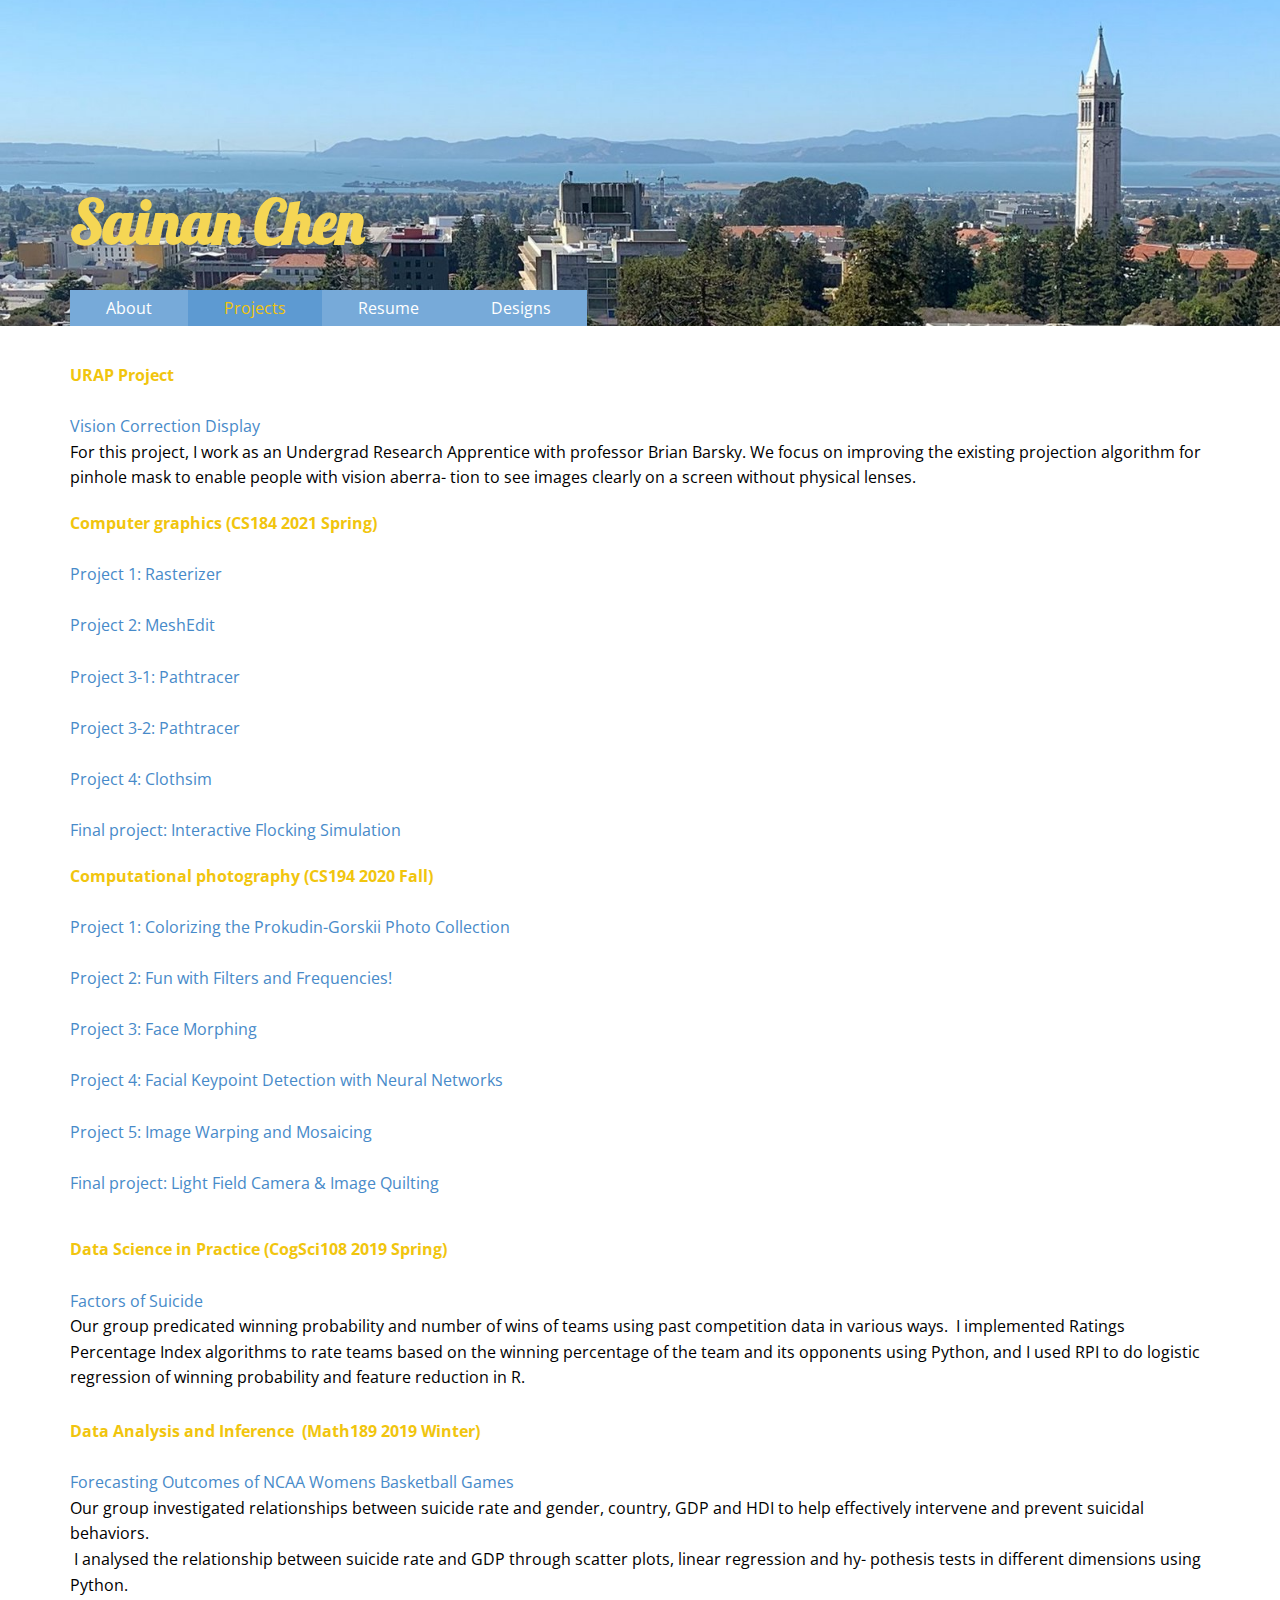
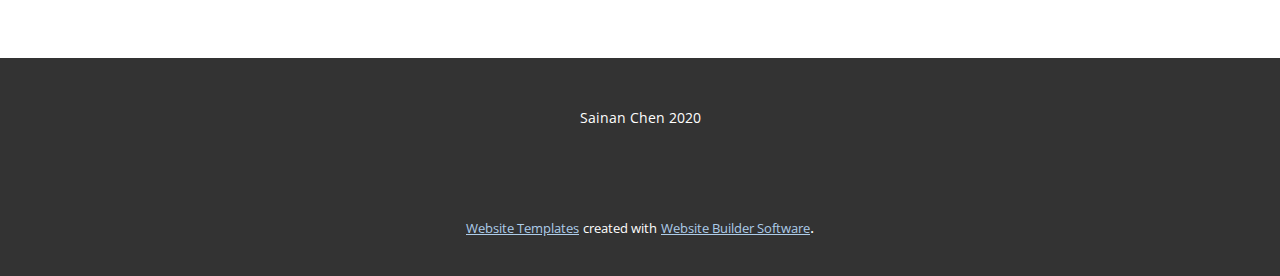
<file: Projects.html>
<!DOCTYPE html>
<html style="font-size: 16px;">
  <head>
    <meta name="viewport" content="width=device-width, initial-scale=1.0">
    <meta charset="utf-8">
    <meta name="keywords" content="">
    <meta name="description" content="">
    <meta name="page_type" content="np-template-header-footer-from-plugin">
    <title>Projects</title>
    <link rel="stylesheet" href="nicepage.css" media="screen">
<link rel="stylesheet" href="Projects.css" media="screen">
    <script class="u-script" type="text/javascript" src="jquery.js" defer=""></script>
    <script class="u-script" type="text/javascript" src="nicepage.js" defer=""></script>
    <meta name="generator" content="Nicepage 2.27.1, nicepage.com">
    <link id="u-theme-google-font" rel="stylesheet" href="https://fonts.googleapis.com/css?family=Roboto:100,100i,300,300i,400,400i,500,500i,700,700i,900,900i|Open+Sans:300,300i,400,400i,600,600i,700,700i,800,800i">
    <link id="u-page-google-font" rel="stylesheet" href="https://fonts.googleapis.com/css?family=Lobster:400">
    
    
    <script type="application/ld+json">{
		"@context": "http://schema.org",
		"@type": "Organization",
		"name": "",
		"url": "index.html"
}</script>
    <meta property="og:title" content="Projects">
    <meta property="og:type" content="website">
    <meta name="theme-color" content="#478ac9">
    <link rel="canonical" href="index.html">
    <meta property="og:url" content="index.html">
  </head>
  <body class="u-body"><header class="u-clearfix u-header u-image u-header" id="sec-509c"><div class="u-clearfix u-sheet u-valign-bottom u-sheet-1">
        <h4 class="u-custom-font u-font-Lobster u-text u-text-palette-3-light-1 u-text-1">Sainan Chen</h4>
        <nav class="u-menu u-menu-dropdown u-offcanvas u-menu-1">
          <div class="menu-collapse" style="font-size: 1rem; letter-spacing: 0;">
            <a class="u-button-style u-custom-left-right-menu-spacing u-custom-padding-bottom u-custom-top-bottom-menu-spacing u-hover-palette-3-base u-nav-link u-palette-1-light-1 u-text-active-palette-3-base u-text-hover-white u-text-white" href="#">
              <svg><use xmlns:xlink="http://www.w3.org/1999/xlink" xlink:href="#menu-hamburger"></use></svg>
              <svg version="1.1" xmlns="http://www.w3.org/2000/svg" xmlns:xlink="http://www.w3.org/1999/xlink"><defs><symbol id="menu-hamburger" viewBox="0 0 16 16" style="width: 16px; height: 16px;"><rect y="1" width="16" height="2"></rect><rect y="7" width="16" height="2"></rect><rect y="13" width="16" height="2"></rect>
</symbol>
</defs></svg>
            </a>
          </div>
          <div class="u-custom-menu u-nav-container">
            <ul class="u-nav u-unstyled u-nav-1"><li class="u-nav-item"><a class="u-button-style u-hover-palette-3-base u-nav-link u-palette-1-light-1 u-text-active-palette-3-base u-text-hover-white u-text-white" style="padding: 10px 36px;" href="About.html">About</a>
</li><li class="u-nav-item"><a class="u-button-style u-hover-palette-3-base u-nav-link u-palette-1-light-1 u-text-active-palette-3-base u-text-hover-white u-text-white" href="Projects.html" style="padding: 10px 36px;">Projects</a>
</li><li class="u-nav-item"><a class="u-button-style u-hover-palette-3-base u-nav-link u-palette-1-light-1 u-text-active-palette-3-base u-text-hover-white u-text-white" href="Resume.html" style="padding: 10px 36px;">Resume</a>
</li><li class="u-nav-item"><a class="u-button-style u-hover-palette-3-base u-nav-link u-palette-1-light-1 u-text-active-palette-3-base u-text-hover-white u-text-white" href="Designs.html" style="padding: 10px 36px;">Designs</a>
</li></ul>
          </div>
          <div class="u-custom-menu u-nav-container-collapse">
            <div class="u-black u-container-style u-inner-container-layout u-opacity u-opacity-95 u-sidenav">
              <div class="u-menu-close"></div>
              <ul class="u-align-center u-nav u-popupmenu-items u-unstyled u-nav-2"><li class="u-nav-item"><a class="u-button-style u-nav-link" style="padding: 10px 36px;" href="About.html">About</a>
</li><li class="u-nav-item"><a class="u-button-style u-nav-link" href="Projects.html" style="padding: 10px 36px;">Projects</a>
</li><li class="u-nav-item"><a class="u-button-style u-nav-link" href="Resume.html" style="padding: 10px 36px;">Resume</a>
</li><li class="u-nav-item"><a class="u-button-style u-nav-link" href="Designs.html" style="padding: 10px 36px;">Designs</a>
</li></ul>
            </div>
            <div class="u-black u-menu-overlay u-opacity u-opacity-70"></div>
          </div>
        </nav>
      </div></header>
    <section class="u-clearfix u-section-1" id="sec-6799">
      <div class="u-clearfix u-sheet u-sheet-1">
        <p class="u-text u-text-default u-text-palette-3-base u-text-1">URAP Project&nbsp;<br>
          <font class="u-text-black">
            <font style="font-weight: normal;">
              <br>
              <a href="https://barskygroup.wixsite.com/home" class="u-active-none u-border-none u-btn u-button-link u-button-style u-hover-none u-none u-text-palette-1-base u-btn-1" target="_blank">Vision Correction Display</a>
              <br>For this project, I work as an Undergrad Research Apprentice with professor Brian Barsky. We&nbsp;focus on improving the existing projection algorithm for pinhole mask to enable people with vision aberra-
							tion to see images clearly on a screen without physical lenses.&nbsp;<br>
            </font>
          </font>
          <font class="u-text-black" style="font-weight: normal;"></font>
        </p>
        <p class="u-text u-text-default u-text-palette-3-base u-text-2"><b>Computer graphics (CS184 2021 Spring)</b>
          <br>
          <br>
          <a href="https://cal-cs184-student.github.io/p1-rasterizer-sp21-tq/" target="_blank" class="u-active-none u-border-none u-btn u-button-style u-hover-none u-none u-text-palette-1-base u-btn-2">Project 1: Rasterizer</a>
          <br>
          <br>
          <a href="https://cal-cs184-student.github.io/p2-meshedit-sp21-ytq/" target="_blank" class="u-active-none u-border-none u-btn u-button-style u-hover-none u-none u-text-palette-1-base u-btn-3">Project 2: MeshEdit</a>
          <br>
          <br>
          <a href="https://cal-cs184-student.github.io/p3-1-pathtracer-sp21-sn/" target="_blank" class="u-active-none u-border-none u-btn u-button-style u-hover-none u-none u-text-palette-1-base u-btn-4">Project 3-1: Pathtracer</a>
          <br>
          <br>
          <a href="https://cal-cs184-student.github.io/p3-2-pathtracer-sp21-csn/" target="_blank" class="u-active-none u-border-none u-btn u-button-style u-hover-none u-none u-text-palette-1-base u-btn-5">Project 3-2:&nbsp;Pathtracer</a>
          <br>
          <br>
          <a href="https://cal-cs184-student.github.io/p4-clothsim-sp21-2333/" target="_blank" class="u-active-none u-border-none u-btn u-button-style u-hover-none u-none u-text-palette-1-base u-btn-6">Project 4:&nbsp;Clothsim</a>
          <br>
          <br>
          <a href="https://tianqiyang.github.io/Interactive-Flocking-Simulation-CS-184-Final-Project/" target="_blank" class="u-active-none u-border-none u-btn u-button-style u-hover-none u-none u-text-palette-1-base u-btn-7">Final project:&nbsp;Interactive Flocking Simulation</a>
        </p>
        <p class="u-text u-text-palette-3-base u-text-3">Computational photography (CS194 2020 Fall)<br>
          <br>
          <font class="u-text-black">
            <span style="font-weight: normal;">
              <a href="https://sainanchen.github.io/194proj1/" class="u-active-none u-border-none u-btn u-button-link u-button-style u-hover-none u-none u-text-palette-1-base u-btn-8" target="_blank">Project 1: Colorizing the Prokudin-Gorskii Photo Collection</a>
              <br>
              <br>
              <a href="https://sainanchen.github.io/194proj2/" class="u-active-none u-border-none u-btn u-button-link u-button-style u-hover-none u-none u-text-palette-1-base u-btn-9" target="_blank">Project 2: Fun with Filters and Frequencies!</a>
            </span>
            <font style="font-weight: normal;">
              <br>
              <br>
              <a href="https://sainanchen.github.io/194proj3/" class="u-active-none u-border-none u-btn u-button-link u-button-style u-hover-none u-none u-text-palette-1-base u-btn-10" target="_blank">Project 3: Face Morphing</a>
              <br>
              <br>
              <a href="https://sainanchen.github.io/194proj4/" class="u-active-none u-border-none u-btn u-button-link u-button-style u-hover-none u-none u-text-palette-1-base u-btn-11" target="_blank">Project 4:&nbsp;Facial Keypoint Detection with Neural Networks</a>
            </font>
          </font>
          <font class="u-text-black" style="font-weight: normal;">
            <br>
            <br>
            <a href="https://sainanchen.github.io/194proj5/" class="u-active-none u-border-none u-btn u-button-link u-button-style u-hover-none u-none u-text-palette-1-base u-btn-12" target="_blank">Project 5:&nbsp;Image Warping and Mosaicing</a>
            <br>
            <br>
            <a href="https://sainanchen.github.io/194finalproj/" class="u-active-none u-border-none u-btn u-button-link u-button-style u-hover-none u-none u-text-palette-1-base u-btn-13" target="_blank">Final project:&nbsp;Light Field Camera &amp; Image Quilting</a>
          </font>
        </p>
        <p class="u-text u-text-palette-3-base u-text-4">Data Science in Practice&nbsp;(CogSci108 2019 Spring)<br>
          <font class="u-text-black">
            <font style="font-weight: normal;">
              <br>
              <a href="https://github.com/SainanChen/COGS108FinalProject" class="u-active-none u-border-none u-btn u-button-link u-button-style u-hover-none u-none u-text-palette-1-base u-btn-14" target="_blank">Factors of Suicide</a>
              <br>Our group predicated winning probability and number of wins of teams using past competition data in various ways.&nbsp; I implemented Ratings Percentage Index algorithms to rate teams based on the winning percentage of the
							team and its opponents using Python, and I used RPI to do logistic regression of winning probability and feature reduction in R.&nbsp;<br>
            </font>
          </font>
          <font class="u-text-black" style="font-weight: normal;"></font>
        </p>
        <p class="u-text u-text-default u-text-palette-3-base u-text-5">Data Analysis and Inference&nbsp;&nbsp;(Math189 2019 Winter)<br>
          <font class="u-text-black" style="">
            <font style="font-weight: normal;">
              <br>
              <a href="https://github.com/SainanChen/Forecasting-Outcomes-of-NCAA-Women-Basketball-Games" class="u-active-none u-border-none u-btn u-button-link u-button-style u-hover-none u-none u-text-palette-1-base u-btn-15" target="_blank">Forecasting Outcomes of NCAA Womens Basketball Games</a>
              <br>Our group investigated relationships between suicide rate and gender, country, GDP and HDI to help effectively intervene
and prevent suicidal behaviors. <br>&nbsp;I analysed the relationship between suicide rate and GDP through scatter plots, linear regression and hy-
pothesis tests in different dimensions using Python.&nbsp;<br>
            </font>
          </font>
          <font class="u-text-black" style="font-weight: normal;"></font>
        </p>
      </div>
    </section>
    
    
    <footer class="u-align-center u-clearfix u-footer u-grey-80 u-footer" id="sec-b697"><div class="u-clearfix u-sheet u-sheet-1">
        <p class="u-small-text u-text u-text-variant u-text-1">Sainan Chen 2020</p>
      </div></footer>
    <section class="u-backlink u-clearfix u-grey-80">
      <a class="u-link" href="https://nicepage.com/website-templates" target="_blank">
        <span>Website Templates</span>
      </a>
      <p class="u-text">
        <span>created with</span>
      </p>
      <a class="u-link" href="https://nicepage.com/" target="_blank">
        <span>Website Builder Software</span>
      </a>. 
    </section>
  </body>
</html>
</file>
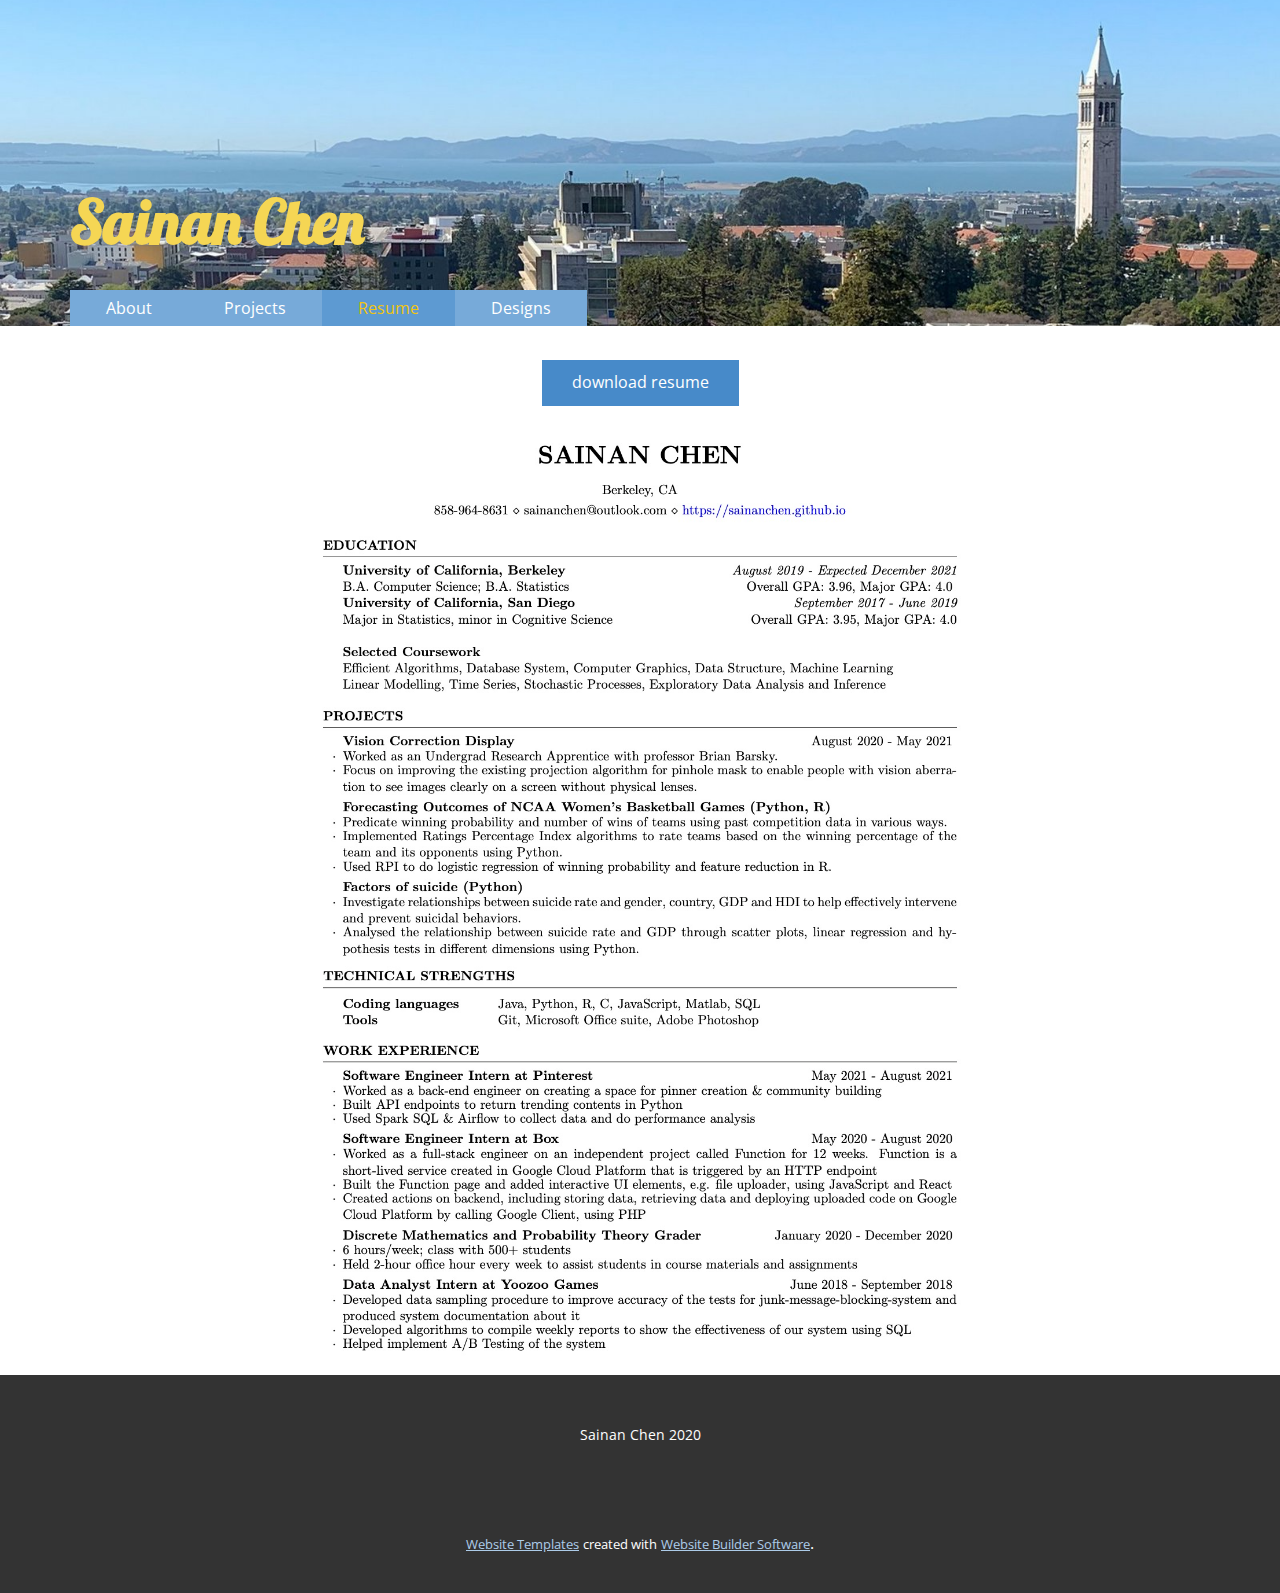
<file: Resume.html>
<!DOCTYPE html>
<html style="font-size: 16px;">
  <head>
    <meta name="viewport" content="width=device-width, initial-scale=1.0">
    <meta charset="utf-8">
    <meta name="keywords" content="">
    <meta name="description" content="">
    <meta name="page_type" content="np-template-header-footer-from-plugin">
    <title>Resume</title>
    <link rel="stylesheet" href="nicepage.css" media="screen">
<link rel="stylesheet" href="Resume.css" media="screen">
    <script class="u-script" type="text/javascript" src="jquery.js" defer=""></script>
    <script class="u-script" type="text/javascript" src="nicepage.js" defer=""></script>
    <meta name="generator" content="Nicepage 2.27.1, nicepage.com">
    <link id="u-theme-google-font" rel="stylesheet" href="https://fonts.googleapis.com/css?family=Roboto:100,100i,300,300i,400,400i,500,500i,700,700i,900,900i|Open+Sans:300,300i,400,400i,600,600i,700,700i,800,800i">
    <link id="u-page-google-font" rel="stylesheet" href="https://fonts.googleapis.com/css?family=Lobster:400">
    
    
    <script type="application/ld+json">{
		"@context": "http://schema.org",
		"@type": "Organization",
		"name": "",
		"url": "index.html"
}</script>
    <meta property="og:title" content="Resume">
    <meta property="og:type" content="website">
    <meta name="theme-color" content="#478ac9">
    <link rel="canonical" href="index.html">
    <meta property="og:url" content="index.html">
  </head>
  <body class="u-body"><header class="u-clearfix u-header u-image u-header" id="sec-509c"><div class="u-clearfix u-sheet u-valign-bottom u-sheet-1">
        <h4 class="u-custom-font u-font-Lobster u-text u-text-palette-3-light-1 u-text-1">Sainan Chen</h4>
        <nav class="u-menu u-menu-dropdown u-offcanvas u-menu-1">
          <div class="menu-collapse" style="font-size: 1rem; letter-spacing: 0;">
            <a class="u-button-style u-custom-left-right-menu-spacing u-custom-padding-bottom u-custom-top-bottom-menu-spacing u-hover-palette-3-base u-nav-link u-palette-1-light-1 u-text-active-palette-3-base u-text-hover-white u-text-white" href="#">
              <svg><use xmlns:xlink="http://www.w3.org/1999/xlink" xlink:href="#menu-hamburger"></use></svg>
              <svg version="1.1" xmlns="http://www.w3.org/2000/svg" xmlns:xlink="http://www.w3.org/1999/xlink"><defs><symbol id="menu-hamburger" viewBox="0 0 16 16" style="width: 16px; height: 16px;"><rect y="1" width="16" height="2"></rect><rect y="7" width="16" height="2"></rect><rect y="13" width="16" height="2"></rect>
</symbol>
</defs></svg>
            </a>
          </div>
          <div class="u-custom-menu u-nav-container">
            <ul class="u-nav u-unstyled u-nav-1"><li class="u-nav-item"><a class="u-button-style u-hover-palette-3-base u-nav-link u-palette-1-light-1 u-text-active-palette-3-base u-text-hover-white u-text-white" style="padding: 10px 36px;" href="About.html">About</a>
</li><li class="u-nav-item"><a class="u-button-style u-hover-palette-3-base u-nav-link u-palette-1-light-1 u-text-active-palette-3-base u-text-hover-white u-text-white" href="Projects.html" style="padding: 10px 36px;">Projects</a>
</li><li class="u-nav-item"><a class="u-button-style u-hover-palette-3-base u-nav-link u-palette-1-light-1 u-text-active-palette-3-base u-text-hover-white u-text-white" href="Resume.html" style="padding: 10px 36px;">Resume</a>
</li><li class="u-nav-item"><a class="u-button-style u-hover-palette-3-base u-nav-link u-palette-1-light-1 u-text-active-palette-3-base u-text-hover-white u-text-white" href="Designs.html" style="padding: 10px 36px;">Designs</a>
</li></ul>
          </div>
          <div class="u-custom-menu u-nav-container-collapse">
            <div class="u-black u-container-style u-inner-container-layout u-opacity u-opacity-95 u-sidenav">
              <div class="u-menu-close"></div>
              <ul class="u-align-center u-nav u-popupmenu-items u-unstyled u-nav-2"><li class="u-nav-item"><a class="u-button-style u-nav-link" style="padding: 10px 36px;" href="About.html">About</a>
</li><li class="u-nav-item"><a class="u-button-style u-nav-link" href="Projects.html" style="padding: 10px 36px;">Projects</a>
</li><li class="u-nav-item"><a class="u-button-style u-nav-link" href="Resume.html" style="padding: 10px 36px;">Resume</a>
</li><li class="u-nav-item"><a class="u-button-style u-nav-link" href="Designs.html" style="padding: 10px 36px;">Designs</a>
</li></ul>
            </div>
            <div class="u-black u-menu-overlay u-opacity u-opacity-70"></div>
          </div>
        </nav>
      </div></header>
    <section class="u-clearfix u-section-1" id="sec-55a1">
      <div class="u-clearfix u-sheet u-valign-bottom u-sheet-1">
        <a href="files/Sainan_Chen_CS_Stat_2021.pdf" class="u-btn u-button-style u-file-link u-btn-1" target="_blank">download resume</a>
        <img src="images/Sainan_Chen_CS_Stat_2021.jpg" alt="" class="u-image u-image-default u-image-1">
      </div>
    </section>
    
    
    <footer class="u-align-center u-clearfix u-footer u-grey-80 u-footer" id="sec-b697"><div class="u-clearfix u-sheet u-sheet-1">
        <p class="u-small-text u-text u-text-variant u-text-1">Sainan Chen 2020</p>
      </div></footer>
    <section class="u-backlink u-clearfix u-grey-80">
      <a class="u-link" href="https://nicepage.com/website-templates" target="_blank">
        <span>Website Templates</span>
      </a>
      <p class="u-text">
        <span>created with</span>
      </p>
      <a class="u-link" href="https://nicepage.com/" target="_blank">
        <span>Website Builder Software</span>
      </a>. 
    </section>
  </body>
</html>
</file>
<file: About.css>
.u-section-1 .u-sheet-1 {min-height: 868px}
.u-section-1 .u-image-1 {width: 315px; height: 315px; margin: 49px auto 0 0}
.u-section-1 .u-text-1 {margin: -315px 9px 0 358px}
.u-section-1 .u-btn-1 {padding: 0}
.u-section-1 .u-icon-1 {height: 48px; width: 48px; margin: 17px auto 0 358px}
.u-section-1 .u-icon-2 {height: 48px; width: 48px; margin: -48px auto 0 436px}
.u-section-1 .u-text-2 {font-weight: 700; margin: 75px auto 0 0}
.u-section-1 .u-text-3 {margin: 9px auto 60px 0}
.u-section-1 .u-btn-2 {padding: 0}
.u-section-1 .u-btn-3 {padding: 0}
.u-section-1 .u-btn-4 {padding: 0}
.u-section-1 .u-btn-5 {padding: 0}
.u-section-1 .u-btn-6 {padding: 0} 

@media (max-width: 1199px){ .u-section-1 .u-text-1 {margin-right: 0; margin-left: 167px}
.u-section-1 .u-text-2 {margin-top: 59px} }

@media (max-width: 991px){ .u-section-1 .u-text-1 {margin-left: 0} }

@media (max-width: 575px){ .u-section-1 .u-icon-1 {margin-left: 276px}
.u-section-1 .u-icon-2 {margin-top: 52px; margin-left: 292px}
.u-section-1 .u-text-2 {margin-top: -41px}
.u-section-1 .u-text-3 {margin-bottom: 0} }
</file>
<file: Contact.css>
.u-section-1 {background-image: none}
.u-section-1 .u-sheet-1 {min-height: 334px}
.u-section-1 .u-group-1 {width: 286px; min-height: 206px; height: auto; margin: 58px auto 60px 0}
.u-section-1 .u-container-layout-1 {padding: 30px 30px 23px}
.u-section-1 .u-text-1 {margin: 0 auto}
.u-section-1 .u-text-2 {font-weight: 700; margin: 20px 148px 0 124px}
.u-section-1 .u-text-3 {margin: 2px auto 0 294px}
.u-section-1 .u-text-4 {font-size: 1.25rem; margin: -22px auto 0 0}
.u-section-1 .u-social-icons-1 {height: 48px; min-height: 16px; width: 48px; min-width: 16px; white-space: nowrap; margin: 11px auto 0 0}
.u-section-1 .u-icon-1 {height: 100%}
.u-section-1 .u-icon-2 {height: 48px; width: 48px; background-image: none; margin: -48px auto 0 70px} 

@media (max-width: 1199px){ .u-section-1 .u-group-1 {width: 940px; min-height: 430px; margin: 20px 0 0 auto}
.u-section-1 .u-text-1 {width: 671px}
.u-section-1 .u-text-2 {margin-right: 143px; margin-left: 173px}
.u-section-1 .u-text-3 {margin-left: 290px}
.u-section-1 .u-text-4 {margin-top: -35px; margin-left: 120px}
.u-section-1 .u-social-icons-1 {margin-top: 70px} }

@media (max-width: 991px){ .u-section-1 .u-group-1 {width: 720px}
.u-section-1 .u-text-1 {width: 660px}
.u-section-1 .u-text-2 {margin-right: 33px; margin-left: 63px}
.u-section-1 .u-text-3 {margin-left: 218px}
.u-section-1 .u-text-4 {margin-left: 92px} }

@media (max-width: 767px){ .u-section-1 .u-group-1 {width: 540px; margin-bottom: 60px}
.u-section-1 .u-container-layout-1 {padding-left: 10px; padding-right: 10px}
.u-section-1 .u-text-1 {width: 520px}
.u-section-1 .u-text-2 {margin-right: 0; margin-left: 0}
.u-section-1 .u-text-3 {margin-left: 172px}
.u-section-1 .u-text-4 {margin-left: 69px} }

@media (max-width: 575px){ .u-section-1 .u-group-1 {width: 286px; margin-top: -1082px}
.u-section-1 .u-text-1 {width: 320px}
.u-section-1 .u-text-3 {margin-left: 106px}
.u-section-1 .u-text-4 {margin-left: 43px} }.u-section-2 .u-sheet-1 {min-height: 168px}
</file>
<file: Projects.css>
.u-section-1 .u-sheet-1 {min-height: 948px}
.u-section-1 .u-text-1 {font-weight: 700; margin: 37px auto 0 0}
.u-section-1 .u-btn-1 {padding: 0}
.u-section-1 .u-text-2 {margin: 20px auto 0 0}
.u-section-1 .u-btn-2 {padding: 0}
.u-section-1 .u-btn-3 {padding: 0}
.u-section-1 .u-btn-4 {padding: 0}
.u-section-1 .u-btn-5 {padding: 0}
.u-section-1 .u-btn-6 {padding: 0}
.u-section-1 .u-btn-7 {padding: 0}
.u-section-1 .u-text-3 {font-weight: 700; margin: 20px 489px 0 0}
.u-section-1 .u-btn-8 {padding: 0}
.u-section-1 .u-btn-9 {padding: 0}
.u-section-1 .u-btn-10 {padding: 0}
.u-section-1 .u-btn-11 {padding: 0}
.u-section-1 .u-btn-12 {padding: 0}
.u-section-1 .u-btn-13 {padding: 0}
.u-section-1 .u-text-4 {font-weight: 700; margin: 41px 0 0}
.u-section-1 .u-btn-14 {padding: 0}
.u-section-1 .u-text-5 {font-weight: 700; margin: 28px auto 60px 0}
.u-section-1 .u-btn-15 {padding: 0} 

@media (max-width: 1199px){ .u-section-1 .u-text-3 {margin-right: 289px} }

@media (max-width: 991px){ .u-section-1 .u-text-3 {margin-right: 69px} }

@media (max-width: 767px){ .u-section-1 .u-text-3 {margin-right: 0} }
</file>
<file: Resume.css>
.u-section-1 .u-sheet-1 {min-height: 1048px}
.u-section-1 .u-btn-1 {align-self: center; margin: 34px auto 0}
.u-section-1 .u-image-1 {width: 738px; height: 955px; margin: 14px auto 0} 

@media (max-width: 991px){ .u-section-1 .u-sheet-1 {min-height: 1025px}
.u-section-1 .u-image-1 {width: 720px; height: 932px} }

@media (max-width: 767px){ .u-section-1 .u-sheet-1 {min-height: 500px}
.u-section-1 .u-image-1 {width: 540px; height: 699px} }

@media (max-width: 575px){ .u-section-1 .u-image-1 {width: 340px; height: 440px} }
</file>
